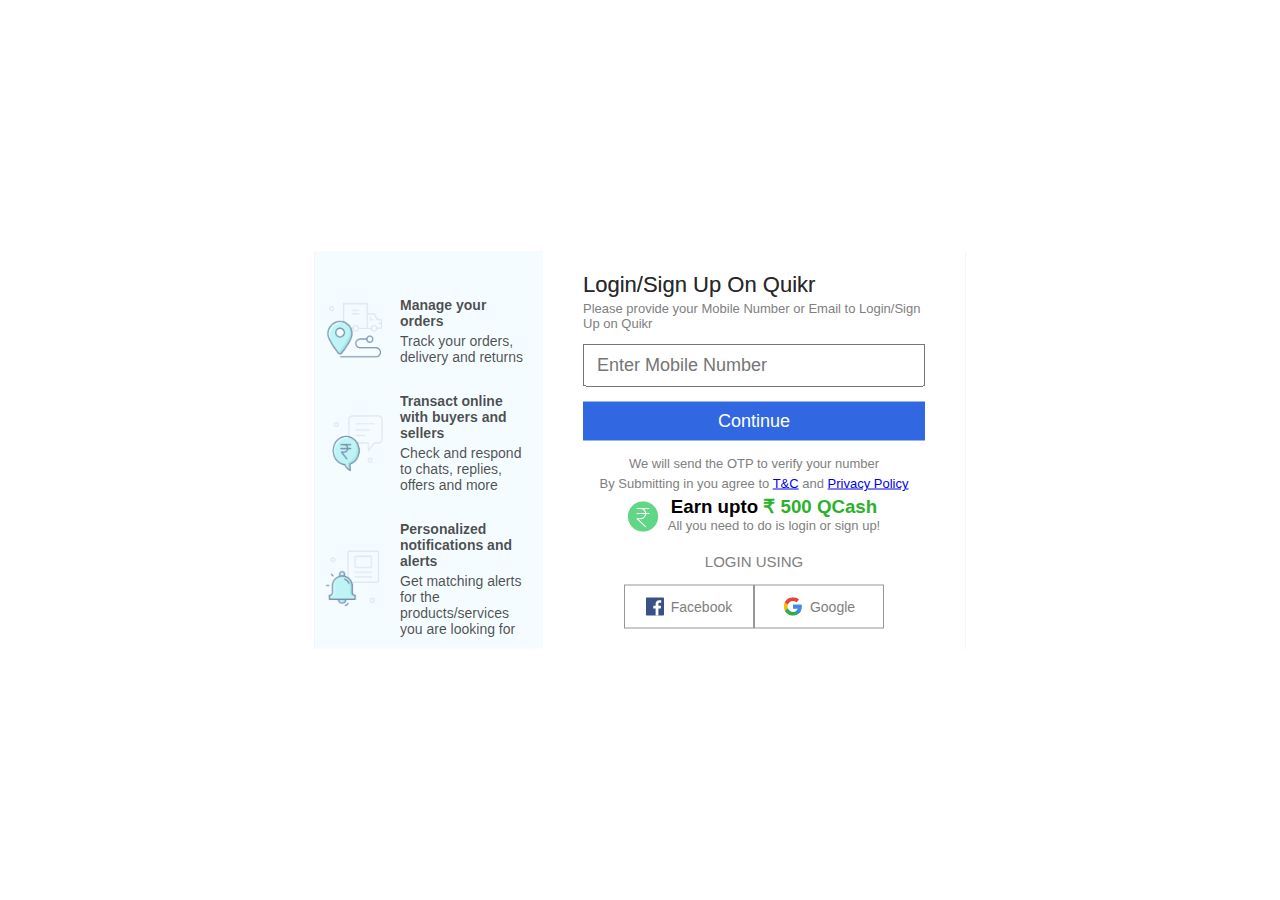
<file: loginpage.html>
<!DOCTYPE html>
<html lang="en">
<head>
    <meta charset="UTF-8">
    <meta http-equiv="X-UA-Compatible" content="IE=edge">
    <meta name="viewport" content="width=device-width, initial-scale=1.0">
    <title>Document</title>
    
<link rel="stylesheet" href="login.css">
</head>
<body>
    
    <div id="login_container">  <!-- main --> 
        <div id="left_parent">
        <div id="left_main">
           <!-- left -->
        
         <div class="logincard">
          <img src="./Images/Screenshot 2023-03-31 175809.png" alt="">
          <div class="info">
            <p class="heading">Manage your orders</p>
            <p>Track your orders, delivery and returns</p>
          </div>
         </div>

         <div class="logincard">
         <img src="./Images/Screenshot 2023-03-31 175850.png" alt="">
         <div class="info">
            <p class="info">
                <p class="heading">Transact online with buyers and sellers</p>
            <p>Check and respond to chats, replies, offers and more</p>
         </div>
         </div> 
      
       <div class="logincard">
        <img src="./Images/Screenshot 2023-03-31 180045.png" alt="">
        <div class="info">
        <p class="info">
            <p class="heading">Personalized notifications and alerts</p>
        <p>Get matching alerts for the products/services you are looking for</p>
        </div>
       </div>

      </div>     <!-- left -->
    </div>


      <div id="login_right">
        <!-- Right div -->
        <div>
            <h2>Login/Sign Up On Quikr</h2>
            <p>Please provide your Mobile Number or Email to Login/Sign Up on Quikr</p>
             <form action="">
                <input type="number" placeholder="Enter Mobile Number" id="number">
                <input type="text" name="username" id="username" placeholder="Name">
                <input type="email" name="" id="email" placeholder="Email Address">
                <input type="password" name="" id="password" placeholder="Password">
               <label>
                <input type="checkbox" name="" id="checkbox">
               I have a referral code
            </label>
            <div id="refer">
                <input type="text" name="refer" id="referral"placeholder="Enter your Referral Code">
                <p onclick="referral()">Apply</p>
            </div>
            <input type="submit" value="Continue" id="submit">
            </form>
        </div>
        
        <div>
            <!-- 2nd div start -->
            <p id="otp">We will send the OTP to verify your number</p>
            <p>By Submitting in you agree to <a href="#">T&C</a> and <a href="#">Privacy Policy</a></p>
             <div>
             <img src="./Images/price_icon.png" alt="">
             <div>
                 <h3>Earn upto <span>₹ 500 QCash</span></h3>
                 <p>All you need to do is login or sign up!</p>
                </div>
             </div>
        </div>

        <div>
        <!-- 3rd div start -->
        <p id="loginUse">LOGIN USING</p>
        <div>
               <div>
                <img src="./Images/facebook-seeklogo.com.svg" alt="">
                <p>Facebook</p>
               </div>
               <div>
                <img src="./Images/google.svg" alt="">
                <p>Google</p>
               </div>
        </div>
    </div>
      </div> 
      

    </div>
   
</body>
<script src="login.js"></script>
</html>
</file>
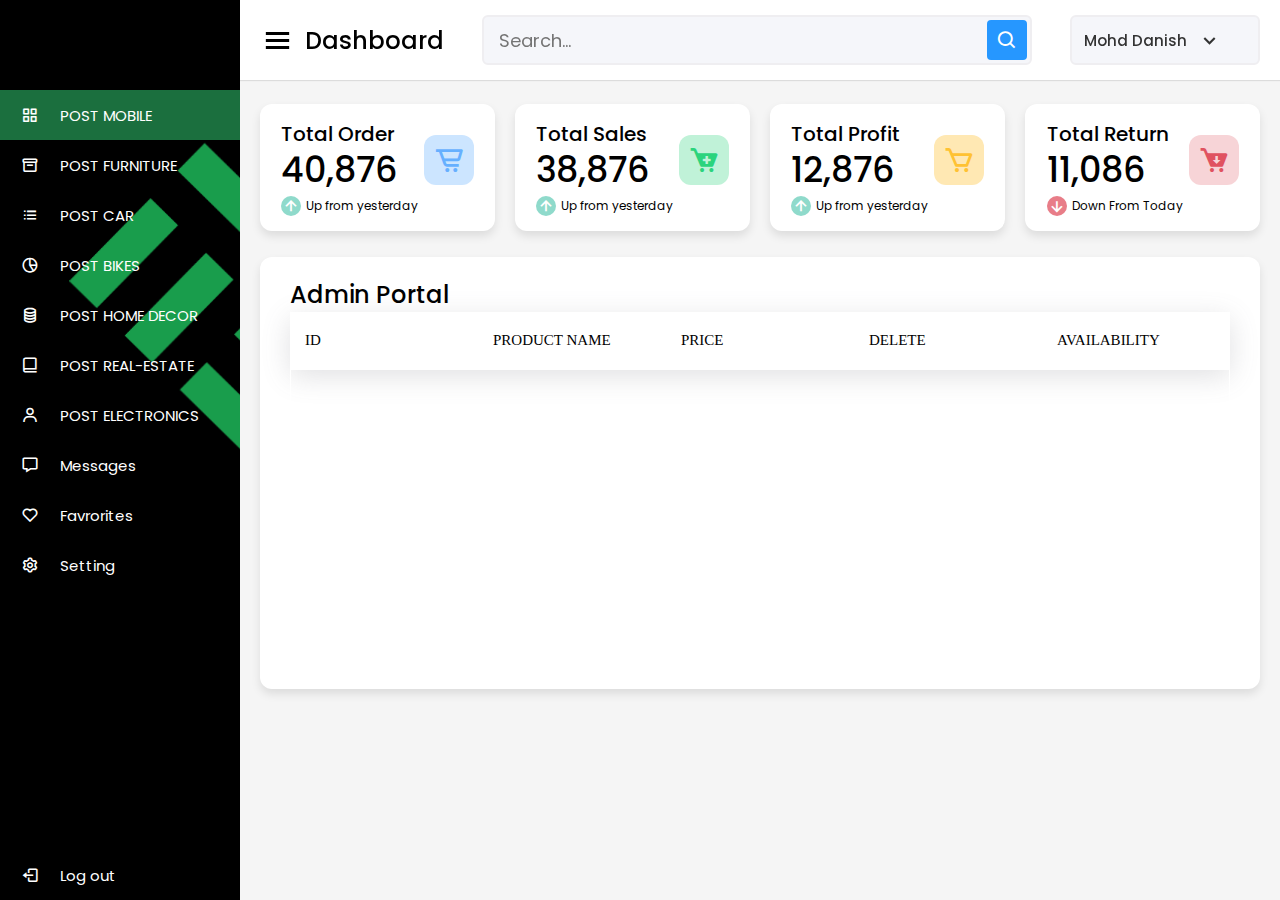
<file: AdminPage/admin.html>
<!DOCTYPE html>
<html lang="en">
<head>
    <meta charset="UTF-8">
    <meta http-equiv="X-UA-Compatible" content="IE=edge">
    <meta name="viewport" content="width=device-width, initial-scale=1.0">
    <title>Admin Page</title>
    <link rel="stylesheet" href="admin.css">
    
    <link href='https://unpkg.com/boxicons@2.0.7/css/boxicons.min.css' rel='stylesheet'>
</head>
<body>
    <div class="sidebar">
        <div class="logo-details">
          
          <img src="/Assets/project_3.png" alt="">
    
          
    
        </div>
          <ul class="nav-links">
            <li>
              <a href="#" class="active">
                <i class='bx bx-grid-alt' ></i>
                <span class="links_name">POST MOBILE</span>
              </a>
            </li>
            <li>
              <a href="#">
                <i class='bx bx-box' ></i>
                <span class="links_name"> POST FURNITURE</span>
                
              </a>
            </li>
            <li>
              <a href="#">
                <i class='bx bx-list-ul' ></i>
                <span class="links_name">POST CAR</span>
              </a>
            </li>
            <li>
              <a href="#">
                <i class='bx bx-pie-chart-alt-2' ></i>
                <span class="links_name">POST BIKES</span>
              </a>
            </li>
            <li>
              <a href="#">
                <i class='bx bx-coin-stack' ></i>
                <span class="links_name">POST HOME DECOR</span>
              </a>
            </li>
            <li>
              <a href="#">
                <i class='bx bx-book-alt' ></i>
                <span class="links_name">POST REAL-ESTATE</span>
              </a>
            </li>
            <li>
              <a href="#">
                <i class='bx bx-user' ></i>
                <span class="links_name">POST ELECTRONICS</span>
              </a>
            </li>
            <li>
              <a href="#">
                <i class='bx bx-message' ></i>
                <span class="links_name">Messages</span>
              </a>
            </li>
            <li>
              <a href="#">
                <i class='bx bx-heart' ></i>
                <span class="links_name">Favrorites</span>
              </a>
            </li>
            <li>
              <a href="#">
                <i class='bx bx-cog' ></i>
                <span class="links_name">Setting</span>
              </a>
            </li>
            <li class="log_out">
              <a href="#">
                <i class='bx bx-log-out'></i>
                <span class="links_name">Log out</span>
              </a>
            </li>
          </ul>
    </div>

    <section class="home-section">
      <nav>
        <div class="sidebar-button">
          <i class='bx bx-menu sidebarBtn'></i>
          <span class="dashboard">Dashboard</span>
        </div>
        <div class="search-box">
          <input type="text" placeholder="Search...">
          <i class='bx bx-search' ></i>
        </div>
        <div class="profile-details">
          <!--<img src="images/profile.jpg" alt="">-->
          <span class="admin_name">Mohd Danish</span>
          <i class='bx bx-chevron-down' ></i>
        </div>
      </nav>
  
      <div class="home-content">
        <div class="overview-boxes">
          <div class="box">
            <div class="right-side">
              <div class="box-topic">Total Order</div>
              <div class="number">40,876</div>
              <div class="indicator">
                <i class='bx bx-up-arrow-alt'></i>
                <span class="text">Up from yesterday</span>
              </div>
            </div>
            <i class='bx bx-cart-alt cart'></i>
          </div>
          <div class="box">
            <div class="right-side">
              <div class="box-topic">Total Sales</div>
              <div class="number">38,876</div>
              <div class="indicator">
                <i class='bx bx-up-arrow-alt'></i>
                <span class="text">Up from yesterday</span>
              </div>
            </div>
            <i class='bx bxs-cart-add cart two' ></i>
          </div>
          <div class="box">
            <div class="right-side">
              <div class="box-topic">Total Profit</div>
              <div class="number">12,876</div>
              <div class="indicator">
                <i class='bx bx-up-arrow-alt'></i>
                <span class="text">Up from yesterday</span>
              </div>
            </div>
            <i class='bx bx-cart cart three' ></i>
          </div>
          <div class="box">
            <div class="right-side">
              <div class="box-topic">Total Return</div>
              <div class="number">11,086</div>
              <div class="indicator">
                <i class='bx bx-down-arrow-alt down'></i>
                <span class="text">Down From Today</span>
              </div>
            </div>
            <i class='bx bxs-cart-download cart four' ></i>
          </div>
        </div>
  
        <div class="sales-boxes">
          <div class="recent-sales box">
            <div class="title">Admin Portal</div>
            <section>
              
              <div id="tbl-header">
                  <table cellpadding="0" cellspacing="0" border="0">
                      <thead>
                          <tr>
                              <th>ID</th>
                              <th>Product Name</th>
                              <th>Price</th>
                              <th>Delete</th>
                              <th>Availability</th>
                          </tr>
                      </thead>
                  </table>
              </div>
              <div class="tbl-content">
                  <table cellpadding="0" cellspacing="0" border="0">
                      <tbody id="tbody">
                          <!-- appending all data here!!!!!!!!!!! -->
                      </tbody>
                  </table>
              </div>
          </section>
    
            
          </div>
          
        </div>

       
      </div>
    </section>
   
    






    <script>
     let sidebar = document.querySelector(".sidebar");
     let sidebarBtn = document.querySelector(".sidebarBtn");
     sidebarBtn.onclick = function() {
     sidebar.classList.toggle("active");
     if(sidebar.classList.contains("active")){
     sidebarBtn.classList.replace("bx-menu" ,"bx-menu-alt-right");
     }else
     sidebarBtn.classList.replace("bx-menu-alt-right", "bx-menu");
     }
   </script>
   
<script src="admin.js"></script>
   <script>
    // '.tbl-content' consumed little space for vertical scrollbar, scrollbar width depend on browser/os/platfrom. Here calculate the scollbar width .
    // $(window).on("load resize ", function () {
    //     var scrollWidth = $('.tbl-content').width() - $('.tbl-content table').width();
    //     $('#tbl-header').css({ 'padding-right': scrollWidth });
    // }).resize();

    
</script>

</body>
</html>
</file>
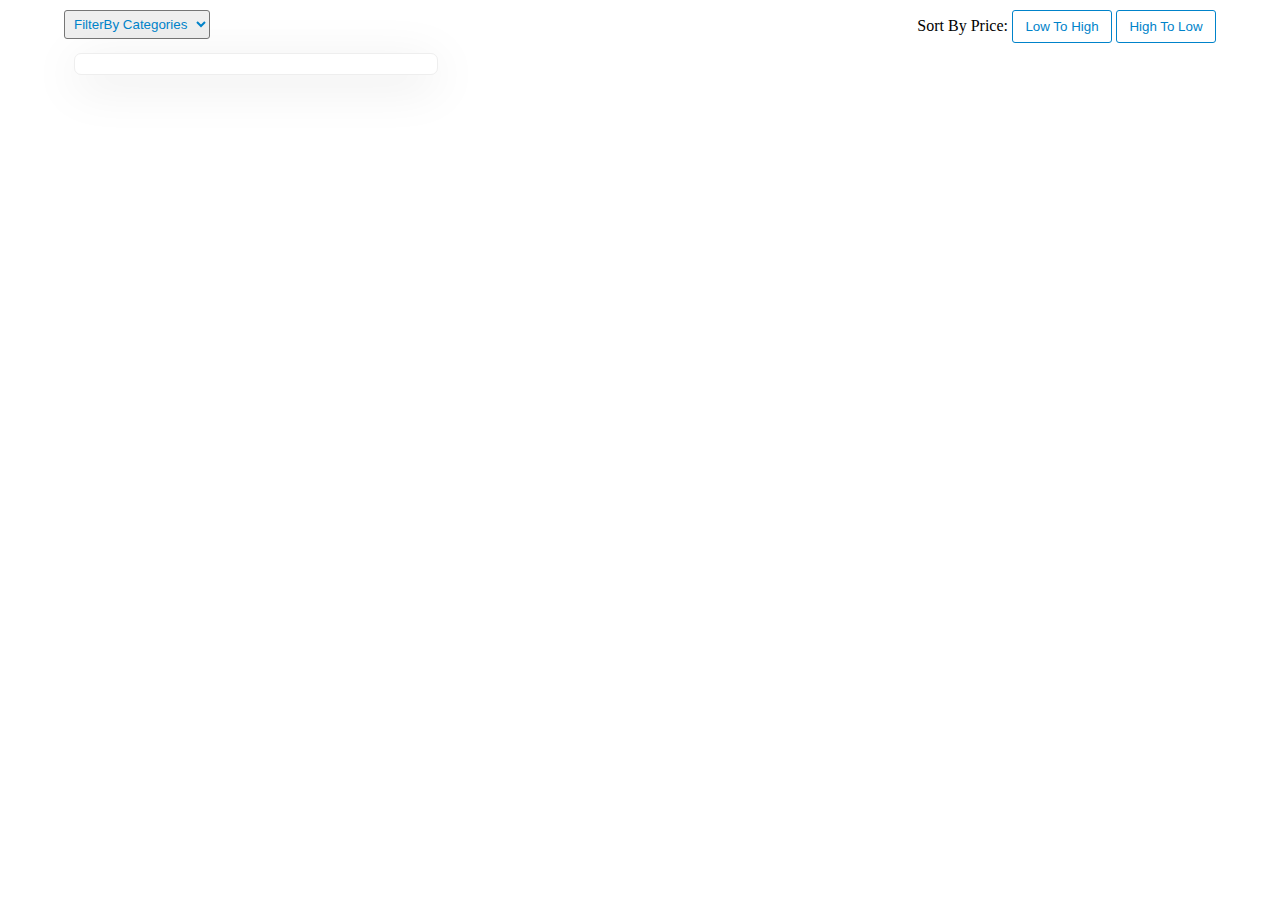
<file: Day4/products.html>
<!DOCTYPE html>
<html lang="en">
<head>
    <meta charset="UTF-8">
    <meta http-equiv="X-UA-Compatible" content="IE=edge">
    <meta name="viewport" content="width=device-width, initial-scale=1.0">
    <title>Document</title>
    <style>
*{
    margin: 0px;
    padding: 0px;
    box-sizing: border-box;
}
#product-cont{
        width: 90%;
        box-sizing: border-box;
        display: grid; 
        grid-template-columns: repeat(3, 1fr);
        text-align: center;
        margin: auto; 
        font-family:'Segoe UI', Tahoma, Geneva, Verdana, sans-serif; 
        /* background-color: #f3f3f3; */
       
}
#product-cont>div{
        line-height: 1;
        margin: 10px;
        border-radius: 7px;
        border: 1px solid #EEEEEE;
        background-color: white;
        padding: 10px;
        box-shadow: rgba(0, 0, 0, 0.1) 0px 10px 50px;
        font-family:'Segoe UI', Tahoma, Geneva, Verdana, sans-serif; 

}

#product-cont>div:hover{
       border: 1px solid #0083ca;
       /* transition: 2s; */
    }
    #product-cont>div>button{
    background-color: #0083ca;
    border: none;
    width: 70px;
    padding: 8px;
    color: white;
    border-radius: 3px;
   }
   #product-cont>div>button:hover{
    background-color: white;
    color: #0083ca;
    cursor: pointer;
    border: 1px solid  #0083ca;
   }
    h3{
        color: #0083ca;
        padding: 0;
        margin: 10px;
    }
    p, h4, h5{
        padding: 3px;
        margin: 10px;  
    }
    #selectby{
        color: #0083ca;
        padding: 5px;
        border-radius: 3px;
      
    }
    #selectby>option{
        background-color: #EEEEEE;
    }
    #upper{
        display: flex;
        justify-content: space-between;
        width: 90%;
        margin: auto;
        margin-top: 10px;
        
    }
    #upper>div>button{
        background-color: white;
    border: 1px solid #0083ca;
    width: 100px;
    padding: 8px;
    color: #0083ca;
    border-radius: 3px;
    }
    #upper>div>button:hover{
        background-color:#0083ca;
    color: white;
    cursor: pointer;
    border: 1px solid  #0083ca;
    }
   
    </style>
</head>
<body>
    <div id="upper">
        <div>
            <select id="selectby">
                <option value="">FilterBy Categories</option>
                <option value="Samsung">Samsung</option>
                <option value="Iphone">Iphone</option>
                <option value="One plus">One Plus</option>
                <option value="Realme">Realme</option>
                <option value="Google pixel">Google pixel</option>
                <option value="Oppo">Oppo</option>
                <option value="Vivo">Vivo</option>
                <option value="Motorola">Motorola</option>
            </select>
        </div>
        
        <div>

           <span>Sort By Price:</span> <button id="lth">Low To High</button>
        <button id="htl">High To Low</button>
        </div>
    </div>
   
    
    <div id="product-cont">
<div id="product"> 

</div>

    </div>
</body>
<script>

// https://database-beta.vercel.app/Mobile 
let mobiledata=JSON.parse(localStorage.getItem("mobiles"))||[];

let fdata=[];

fetch("https://database-beta.vercel.app/Mobile  ")
.then((res)=>{
    return res.json()
})
.then((data)=>{

    // console.log(data)
    // fdata.push(data)
    fdata=data
    displayData(fdata)
    // console.log(fdata)
})
.catch((err)=>{
    console.log(err)
})


let container=document.getElementById("product-cont")
let filterby=document.getElementById("selectby")

filterby.addEventListener("change",()=>{
       
    if(filterby.value===""){
        displayData(fdata)
    }
    else{
      let   filtered=fdata.filter((ele)=>{
            return ele.category===filterby.value
        })
        displayData(filtered)
    }
      })


let lowtohigh=document.getElementById("lth")
lowtohigh.addEventListener("click", ()=>{
    
    fetch("https://database-beta.vercel.app/Mobile?_sort=price&_order=asc")
.then((res)=>{
    return res.json()
})
.then((data)=>{
    fdata=data
    displayData(fdata)
    // console.log(fdata)
})
.catch((err)=>{
    console.log(err)
})
})   
      
let hightolow=document.getElementById("htl")
hightolow.addEventListener("click", ()=>{
    
    fetch("https://database-beta.vercel.app/Mobile?_sort=price&_order=desc")
.then((res)=>{
    return res.json()
})
.then((data)=>{
    fdata=data
    displayData(fdata)
    // console.log(fdata)
})
.catch((err)=>{
    console.log(err)
})
})



function displayData(data){
    container.innerHTML=null; 

   data.forEach((element)=>{

let product=document.createElement("div")

let brand=document.createElement("h4")
brand.textContent=element.category;

let image=document.createElement("img")
image.setAttribute("src", element.image)

let price=document.createElement("h5")
price.textContent=`₹${element.price}`

let productname=document.createElement("h3")
productname.textContent=element.title;

let discription=document.createElement("p")
discription.textContent=element.desc

let location=document.createElement("p")
location.textContent=element.location;

let viewbutton=document.createElement("button")
viewbutton.textContent="View"

viewbutton.addEventListener("click", ()=>{
    
        localStorage.setItem("mobiles", JSON.stringify(element))
        window.location.href="./individualproduct.html"
     })

product.append(image, productname, brand,price, location, viewbutton)
container.append(product)


   })

    

}


</script>
</html>
</file>
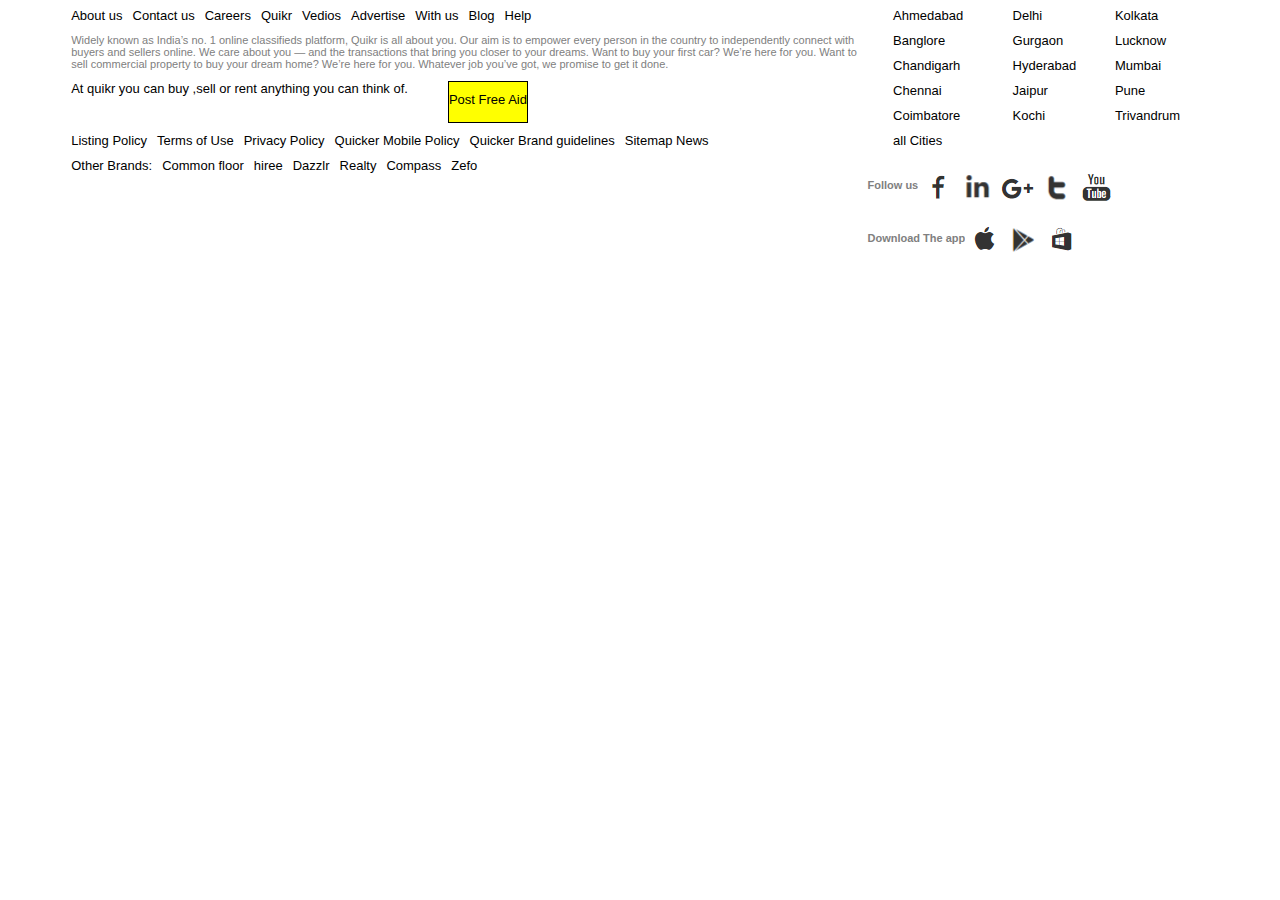
<file: FooterSection/FooterSection.html>
<!DOCTYPE html>
<html lang="en">
<head>
    <meta charset="UTF-8">
    <meta http-equiv="X-UA-Compatible" content="IE=edge">
    <meta name="viewport" content="width=device-width, initial-scale=1.0">
    <title>footer</title>
    <link rel="stylesheet" href="FooterSection.css">
</head>
<body>
    <div class="footer">
  <div class="right">
    <div class="top">
         <a href="">About us</a>
         <a href="">Contact us</a>
         <a href="">Careers</a>
         <a href="">Quikr</a>
         <a href="">Vedios</a>
         <a href="">Advertise</a>
         <a href="">With us</a>
         <a href="">Blog</a>
         <a href="">Help</a>
    </div>

    <div>
        <p>
            Widely known as India’s no. 1 online classifieds platform, Quikr is all about you. Our aim is to empower every person in the country to independently connect with buyers and sellers online. We care about you — and the transactions that bring you closer to your dreams. Want to buy your first car? We’re here for you. Want to sell commercial property to buy your dream home? We’re here for you. Whatever job you’ve got, we promise to get it done.
        </p>
    </div>
    <div class="text">
       
        At quikr you can buy ,sell or rent anything you can think of.
    
       
       
       <a href="">
        <div class="post">
        
            Post Free Aid
        
       </div>
       </a>
       
    </div>

    <div class="bottom">
        <a href="">Listing Policy</a>
        <a href="">Terms of Use</a>
        <a href="">Privacy Policy</a>
        <a href="">Quicker Mobile Policy</a>
        <a href="">Quicker Brand guidelines</a>
        <a href="">Sitemap News</a>

    </div>

    <div class="bottom-2">
        <a href="">Other Brands:</a>
        <a href="">Common floor</a>
        <a href=""> hiree</a>
        <a href="">Dazzlr</a>
        <a href="">Realty</a>
        <a href="">Compass</a>
        <a href="">Zefo</a>
    </div>

  </div> 
  <div class="left">
      <div class="city">
         <div class="line1">
            <a href="">Ahmedabad</a>
            <a href="">Banglore</a>
            <a href="">Chandigarh</a>
            <a href="">Chennai</a>
            <a href="">Coimbatore</a>
            <a href="">all Cities</a>
         </div>

         <div class="line2">
            <a href="">Delhi</a>
            <a href="">Gurgaon</a>
            <a href="">Hyderabad</a>
            <a href="">Jaipur</a>
            <a href="">Kochi</a>
          
         </div>
         <div class="line3">
            <a href="">Kolkata</a>
            <a href="">Lucknow</a>
            <a href="">Mumbai</a>
            <a href="">Pune</a>
            <a href="">Trivandrum</a>
          
         </div>



      </div>
      <div class="follow">
      <p>Follow us</p>
      <a href="">
        <img src="./imagesss/facebook.png" alt="">
      </a>
      <a href="">
        <img src="./imagesss/linkedin.png" alt="">
      </a>
      <a href="">
        <img src="./imagesss/google.png" alt="">
      </a>
      <a href="">
        <img src="./imagesss/twitter.png" alt="">
      </a>
      <a href="">
        <img src="./imagesss/youtube.png" alt="">
      </a>
      </div>
      <div class="download">
        <p>Download The app</p>
        
        <a href="">
            <img src="./imagesss/apple.png" alt="">
        </a>
        <a href="">
            <img src="./imagesss/playstore.png" alt="">
        </a>
        <a href="">
            <img src="./imagesss/microsoft.png" alt="">
        </a>
        
        
        
        
      </div>
  </div>
    </div>
</body>
</html>
</file>
<file: login.css>
#login_container{
    font-family: 'Gill Sans MT', Calibri, 'Trebuchet MS', sans-serif;
    display: flex;
    position: absolute;
    top: 50%;
    left: 50%;
    transform: translateX(-50%) translateY(-50%) ;
    width:650px;
    /* border: 1px solid red; */
    /* height:450px; */
    box-shadow: 0 0 1px gray;
    margin: auto;
} 
#left_parent{
    /* height: 100%; */
    width:260px;
    background-color: #f5fcff;
    display: flex;
    align-items: center;
}       
#left_main{
display:flex;
flex-direction:column;
height: 335px;
justify-content: space-between;
padding:0 10px;
}
.logincard{
    display:flex;
    align-items: center;
}
#left_main img{
    width:60px;
    height:60px;
    margin-right: 15px;
}
#left_main p{
  
    font-size: 14px;
    color: rgba(0, 0, 0,0.7);
    line-height: 16px;
}
.heading{
    margin-bottom: -10px;
    font-weight: 600;
}
 #login_right{
width:390px;
padding: 20px 40px;
display: flex;
flex-direction: column;
}
#login_right h2{
    margin: 0 0 -10px 0;
    font-size: 22px;
    color: rgba(11, 11, 11, 0.708);
    font-weight: 540;
    text-shadow: 0 0 0.4px rgba(0, 0, 0, 0.603);

}
#login_right p{
    color: gray;
    font-size: 13px;
}
form{
    display: flex;
    flex-direction: column;
}
input{
    padding: 9px 12px;
    font-size: 18px;
    margin-bottom: 15px;
    border: 0.5 solid gray;
}
form div{
    display: flex;
    border: 1px solid gray;
    margin-bottom: 15px;
    align-items: center;
}
form div>input{
    outline: none;
    border: none;
    width: 80%;
    margin: 0;
}
#login_right form div>p{
    color: rgb(0, 81, 255);
    margin: 0;
    font-size: 15px;
}
input[type="submit"]{
    background-color: rgba(9, 75, 220, 0.84);
    border: none;
    color: white;
    font-size: 18px;
}
#login_right>div:nth-child(2){
display: flex;
flex-direction: column;
align-items: center;
}
#login_right>div:nth-child(2) p{
    margin: 0 0 5px 0;
}
#login_right>div:nth-child(2) div{
    display: flex;
    align-items: center;
}
#login_right>div:nth-child(2)>div> img{
    width: 30px;
    height: 30px;
    margin-right: 10px;
}
#login_right>div:nth-child(2)>div>div{
    display: flex;
    flex-direction: column;
}
#login_right>div:nth-child(2)>div>div h3{
    margin: 0;
}
#login_right>div:nth-child(2)>div span{
    color: rgb(44, 177, 44);
}

#login_right>div:nth-child(3)>div{
    display: flex;
}#login_right>div:nth-child(3){
    display: flex;
    flex-direction: column;
    align-items: center;
}
#login_right>div:nth-child(3) #loginUse{
    font-size: 15px;
}
#login_right>div:nth-child(3)>div>div{
    border: 1px solid #979797;
    box-sizing: border-box;
    display: flex;
    width: 130px;
    justify-content: center;
}
#login_right>div:nth-child(3)>div>div:hover{
    background-color: rgba(237, 237, 242, 0.432);
    
}
#login_right>div:nth-child(3)>div div img{
width: 18px;
margin-right: 7px;
}
#login_right>div:nth-child(3)>div div:nth-child(2) img{
    width: 20px;
}

#login_right>div:nth-child(3)>div div p{
color:grey;
font-size: 14px;
margin: 13px 0;
}
#username{
    display: none;
}
#email{
    display: none;
}
#password{
    display: none;
}
form label{
    display: none;
}
#refer{
    display: none;
}
</file>
<file: AdminPage/admin.css>
/* Googlefont Poppins CDN Link */
@import url('https://fonts.googleapis.com/css2?family=Poppins:wght@200;300;400;500;600;700&display=swap');
*{
  margin: 0;
  padding: 0;
  box-sizing: border-box;
  font-family: 'Poppins', sans-serif;
}
.sidebar{
  position: fixed;
  height: 100%;
  width:240px;
  background: black;
  transition: all 0.5s ease;
}
.sidebar.active{
  width: 60px;
}
.sidebar .logo-details{
  height: 80px;
  
}
.logo-details>a>img{
    height: 100%;
    width: 100%;
}

.sidebar .nav-links{
  margin-top: 10px;
}
.sidebar .nav-links li{
  position: relative;
  list-style: none;
  height: 50px;
}
.sidebar .nav-links li a{
  height: 100%;
  width: 100%;
  display: flex;
  align-items: center;
  text-decoration: none;
  transition: all 0.4s ease;
}
.sidebar .nav-links li a.active{
  background: #1B6F3E;
}
.sidebar .nav-links li a:hover{
  background: #1B6F3E;
}
.sidebar .nav-links li i{
  min-width: 60px;
  text-align: center;
  font-size: 18px;
  color: #fff;
}
.sidebar .nav-links li a .links_name{
  color: #fff;
  font-size: 15px;
  font-weight: 400;
  white-space: nowrap;
}
.sidebar .nav-links .log_out{
  position: absolute;
  bottom: 0;
  width: 100%;
}
.home-section{
  position: relative;
  background: #f5f5f5;
  min-height: 100vh;
  width: calc(100% - 240px);
  left: 240px;
  transition: all 0.5s ease;
}
.sidebar.active ~ .home-section{
  width: calc(100% - 60px);
  left: 60px;
}
.home-section nav{
  display: flex;
  justify-content: space-between;
  height: 80px;
  background: #fff;
  display: flex;
  align-items: center;
  position: fixed;
  width: calc(100% - 240px);
  left: 240px;
  z-index: 100;
  padding: 0 20px;
  box-shadow: 0 1px 1px rgba(0, 0, 0, 0.1);
  transition: all 0.5s ease;
}
.sidebar.active ~ .home-section nav{
  left: 60px;
  width: calc(100% - 60px);
}
.home-section nav .sidebar-button{
  display: flex;
  align-items: center;
  font-size: 24px;
  font-weight: 500;
}
nav .sidebar-button i{
  font-size: 35px;
  margin-right: 10px;
}
.home-section nav .search-box{
  position: relative;
  height: 50px;
  max-width: 550px;
  width: 100%;
  margin: 0 20px;
}
nav .search-box input{
  height: 100%;
  width: 100%;
  outline: none;
  background: #F5F6FA;
  border: 2px solid #EFEEF1;
  border-radius: 6px;
  font-size: 18px;
  padding: 0 15px;
}
nav .search-box .bx-search{
  position: absolute;
  height: 40px;
  width: 40px;
  background: #2697FF;
  right: 5px;
  top: 50%;
  transform: translateY(-50%);
  border-radius: 4px;
  line-height: 40px;
  text-align: center;
  color: #fff;
  font-size: 22px;
  transition: all 0.4 ease;
}
.home-section nav .profile-details{
  display: flex;
  align-items: center;
  background: #F5F6FA;
  border: 2px solid #EFEEF1;
  border-radius: 6px;
  height: 50px;
  min-width: 190px;
  padding: 0 15px 0 2px;
}
nav .profile-details img{
  height: 40px;
  width: 40px;
  border-radius: 6px;
  object-fit: cover;
}
nav .profile-details .admin_name{
  font-size: 15px;
  font-weight: 500;
  color: #333;
  margin: 0 10px;
  white-space: nowrap;
}
nav .profile-details i{
  font-size: 25px;
  color: #333;
}
.home-section .home-content{
  position: relative;
  padding-top: 104px;
}
.home-content .overview-boxes{
  display: flex;
  align-items: center;
  justify-content: space-between;
  flex-wrap: wrap;
  padding: 0 20px;
  margin-bottom: 26px;
}
.overview-boxes .box{
  display: flex;
  align-items: center;
  justify-content: center;
  width: calc(100% / 4 - 15px);
  background: #fff;
  padding: 15px 14px;
  border-radius: 12px;
  box-shadow: 0 5px 10px rgba(0,0,0,0.1);
}
.overview-boxes .box-topic{
  font-size: 20px;
  font-weight: 500;
}
.home-content .box .number{
  display: inline-block;
  font-size: 35px;
  margin-top: -6px;
  font-weight: 500;
}
.home-content .box .indicator{
  display: flex;
  align-items: center;
}
.home-content .box .indicator i{
  height: 20px;
  width: 20px;
  background: #8FDACB;
  line-height: 20px;
  text-align: center;
  border-radius: 50%;
  color: #fff;
  font-size: 20px;
  margin-right: 5px;
}
.box .indicator i.down{
  background: #e87d88;
}
.home-content .box .indicator .text{
  font-size: 12px;
}
.home-content .box .cart{
  display: inline-block;
  font-size: 32px;
  height: 50px;
  width: 50px;
  background: #cce5ff;
  line-height: 50px;
  text-align: center;
  color: #66b0ff;
  border-radius: 12px;
  margin: -15px 0 0 6px;
}
.home-content .box .cart.two{
   color: #2BD47D;
   background: #C0F2D8;
 }
.home-content .box .cart.three{
   color: #ffc233;
   background: #ffe8b3;
 }
.home-content .box .cart.four{
   color: #e05260;
   background: #f7d4d7;
 }
.home-content .total-order{
  font-size: 20px;
  font-weight: 500;
}
.home-content .sales-boxes{
  display: flex;
  justify-content: space-between;
  /* padding: 0 20px; */
}

/* left box */
.home-content .sales-boxes .recent-sales{
  width: 100%;
  background: #fff;
  padding: 20px 30px;
  margin: 0 20px;
  border-radius: 12px;
  box-shadow: 0 5px 10px rgba(0, 0, 0, 0.1);
}
.home-content .sales-boxes .sales-details{
  display: flex;
  align-items: center;
  justify-content: space-between;
}
.sales-boxes .box .title{
  font-size: 24px;
  font-weight: 500;
  /* margin-bottom: 10px; */
}




table {
  box-shadow: rgba(100, 100, 111, 0.2) 0px 7px 29px 0px;
  font-family: Montserrat;
  width: 100%;
  table-layout: fixed;
}

.tbl-content {
  /* background-color: #F3F3F3; */
  font-family: Montserrat;
  height: 300px;
  overflow-x: auto;
  margin-top: 0px;
  border: 1px solid #fff;
}

th {
  font-family: Montserrat;
  padding: 20px 15px;
  text-align: left;
  font-weight: 500;
  font-size: 15px;
  color: black;
  text-transform: uppercase;
}

td {
  font-family: Montserrat;
  padding: 15px;
  text-align: left;
  vertical-align: middle;
  font-weight: 300;
  font-size: 13px;
  color: black;
  border-bottom: solid 1px black;
}





/* .sales-boxes .sales-details li.topic{
  font-size: 20px;
  font-weight: 500;
}
.sales-boxes .sales-details li{
  list-style: none;
  margin: 8px 0;
}
.sales-boxes .sales-details li a{
  font-size: 18px;
  color: #333;
  font-size: 400;
  text-decoration: none;
}
.sales-boxes .box .button{
  width: 100%;
  display: flex;
  justify-content: flex-end;
}
.sales-boxes .box .button a{
  color: #fff;
  background: #0A2558;
  padding: 4px 12px;
  font-size: 15px;
  font-weight: 400;
  border-radius: 4px;
  text-decoration: none;
  transition: all 0.3s ease;
}
.sales-boxes .box .button a:hover{
  background:  #0d3073;
} */

/* Right box */
/* .home-content .sales-boxes .top-sales{
  width: 35%;
  background: #fff;
  padding: 20px 30px;
  margin: 0 20px 0 0;
  border-radius: 12px;
  box-shadow: 0 5px 10px rgba(0, 0, 0, 0.1);
}
.sales-boxes .top-sales li{
  display: flex;
  align-items: center;
  justify-content: space-between;
  margin: 10px 0;
}
.sales-boxes .top-sales li a img{
  height: 40px;
  width: 40px;
  object-fit: cover;
  border-radius: 12px;
  margin-right: 10px;
  background: #333;
}
.sales-boxes .top-sales li a{
  display: flex;
  align-items: center;
  text-decoration: none;
}
.sales-boxes .top-sales li .product,
.price{
  font-size: 17px;
  font-weight: 400;
  color: #333;
} */
/* Responsive Media Query */
@media (max-width: 1240px) {
  .sidebar{
    width: 60px;
  }
  .sidebar.active{
    width: 220px;
  }
  .home-section{
    width: calc(100% - 60px);
    left: 60px;
  }
  .sidebar.active ~ .home-section{
    /* width: calc(100% - 220px); */
    overflow: hidden;
    left: 220px;
  }
  .home-section nav{
    width: calc(100% - 60px);
    left: 60px;
  }
  .sidebar.active ~ .home-section nav{
    width: calc(100% - 220px);
    left: 220px;
  }
}
@media (max-width: 1150px) {
  .home-content .sales-boxes{
    flex-direction: column;
  }
  .home-content .sales-boxes .box{
    width: 100%;
    overflow-x: scroll;
    margin-bottom: 30px;
  }
  .home-content .sales-boxes .top-sales{
    margin: 0;
  }
}
@media (max-width: 1000px) {
  .overview-boxes .box{
    width: calc(100% / 2 - 15px);
    margin-bottom: 15px;
  }
}
@media (max-width: 700px) {
  nav .sidebar-button .dashboard,
  nav .profile-details .admin_name,
  nav .profile-details i{
    display: none;
  }
  .home-section nav .profile-details{
    height: 50px;
    min-width: 40px;
  }
  .home-content .sales-boxes .sales-details{
    width: 560px;
  }
}
@media (max-width: 550px) {
  .overview-boxes .box{
    width: 100%;
    margin-bottom: 15px;
  }
  .sidebar.active ~ .home-section nav .profile-details{
    display: none;
  }
}
  @media (max-width: 400px) {
  .sidebar{
    width: 0;
  }
  .sidebar.active{
    width: 60px;
  }
  .home-section{
    width: 100%;
    left: 0;
  }
  .sidebar.active ~ .home-section{
    left: 60px;
    width: calc(100% - 60px);
  }
  .home-section nav{
    width: 100%;
    left: 0;
  }
  .sidebar.active ~ .home-section nav{
    left: 60px;
    width: calc(100% - 60px);
  }
}
</file>
<file: FooterSection/FooterSection.css>
.footer{
    display: flex;
    /* border: 1px solid rgb(231, 33, 33); */
    font-family:'Lucida Sans', 'Lucida Sans Regular', 'Lucida Grande', 'Lucida Sans Unicode', Geneva, Verdana, sans-serif;
    font-size: 13px;
    width: 90%;
    margin-left: 5%;
}
a{
    text-decoration: none;
    font-size: 13px;
    font-family:Arial, Helvetica, sans-serif;
    color: black;
}
.right{
    width: 70%;
    /* border: 1px solid rgb(231, 33, 33); */
}
.left{
    width: 30%;
    /* border: 1px solid rgb(231, 33, 33); */
}
.top{
    display: flex;
    gap: 10px;
}
.text{
    display: flex;
    gap: 40px;
    font-family: Arial, Helvetica, sans-serif;
}
.post{
    border: 1px solid black;
    background-color: yellow;
    height: 30px;
    text-align: center;
    padding-top: 10px;
}

.bottom{
    display: flex; 
    gap: 10px;
    margin-top: 10px;
}
.bottom-2{
    margin-top: 10px;
    display: flex;
    gap: 10px;
}
.city{
    display: flex;
    justify-content: space-around;
}
.line1{
    width: 20%;
    /* border: 1px solid rgb(231, 33, 33); */
    display: grid;
    grid-template-columns: repeat(1,1fr);
    grid-template-rows: repeat(6,25px);
}
.line2{
    width: 15%;
    /* border: 1px solid rgb(231, 33, 33); */
    display: grid;
    grid-template-columns: repeat(1,1fr);
    grid-template-rows: repeat(5,25px);
}
.line3{
    width: 20%;
  
    /* border: 1px solid rgb(231, 33, 33); */
    display: grid;
    grid-template-columns: repeat(1,1fr);
    grid-template-rows: repeat(4,25px);
}
.follow{
    margin-top: 10px;
    font-weight: bolder;
    display: flex;
}
.download{
    margin-top: 10px;
    font-weight: bolder;
    display: flex;
}
p{
    font-size: 11px;
    color: gray;
}
a:hover{
    color: blue;
}
</file>
